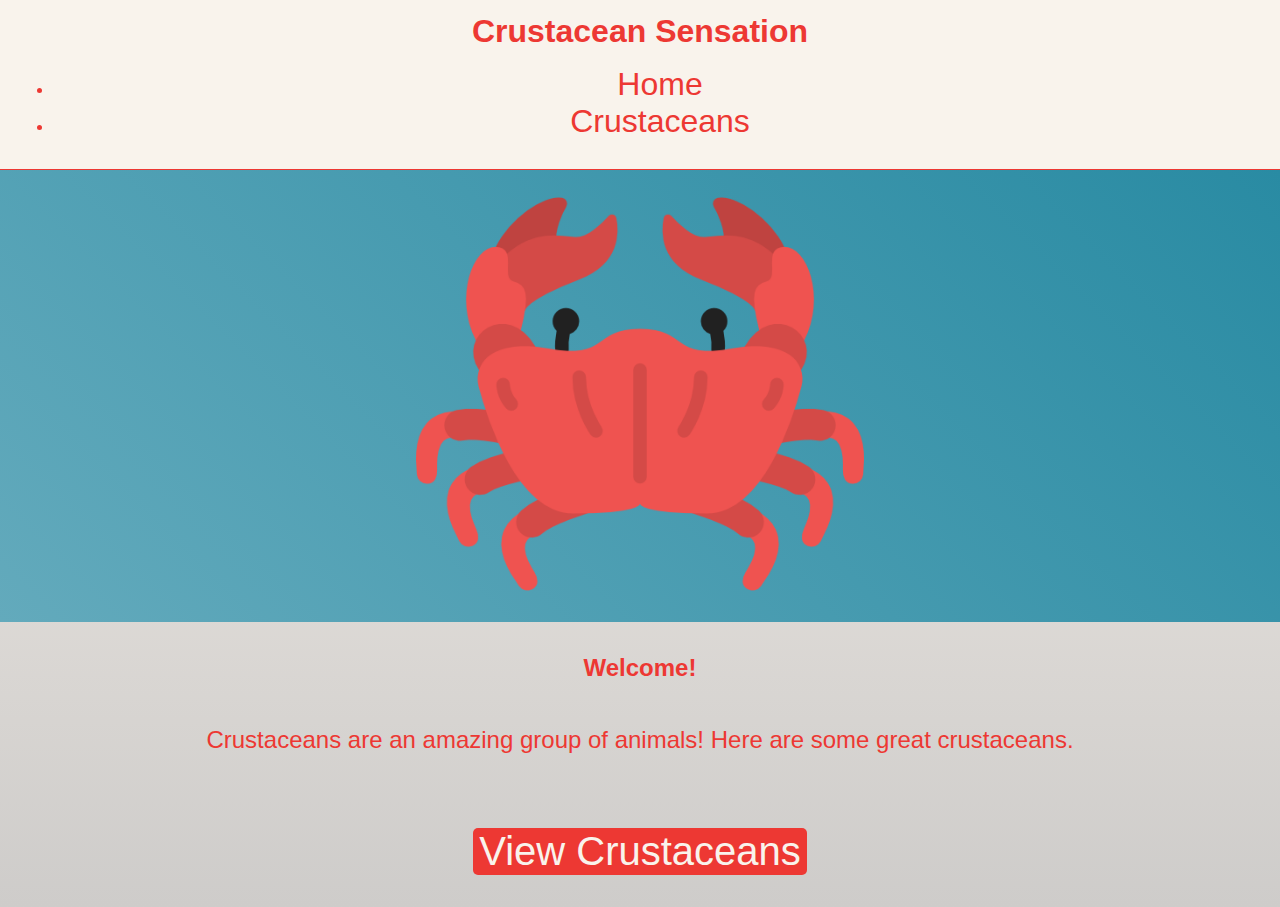
<file: index.html>
<!DOCTYPE html>
<html lang="en">
    <head>
        <title>Crustacean Fan Site</title>
        <link href="https://cdn.jsdelivr.net/npm/bootstrap@5.3.0-alpha3/dist/css/bootstrap.min.css" rel="stylesheet" integrity="sha384-KK94CHFLLe+nY2dmCWGMq91rCGa5gtU4mk92HdvYe+M/SXH301p5ILy+dN9+nJOZ" crossorigin="anonymous">
        <link rel="stylesheet" href="style.css">
    </head>
    <body>
        <div class="container-fluid">
            <div class="navbar navbar-expand-lg">
                <h1 class="HeaderTitle">Crustacean Sensation</h1>
                <ul class="navbar-nav ms-auto">
                    <li class="TableLinks nav-item">
                        <a href="index.html" class="Links">Home</a>
                    </li>
                    <li class="TableLinks nav-item">
                        <a href="about.html" class="Links">Crustaceans</a>
                    </li>
                </li>
            </div>
            <div class="row">
                <div class="col CrabImageSection">
                    <img class="CrabImg"src="Images/Crab.png">
                </div>
            </div>
        </div>
             
        <div class="IntroSection">
            <h2>Welcome!</h2>
            <p>Crustaceans are an amazing group of animals! Here are some great crustaceans.</p>
        </div>
        <br>
        <button class="CrustaceanButton" onclick="location.href='about.html'">View Crustaceans</button>
    </body>
</html>
</file>
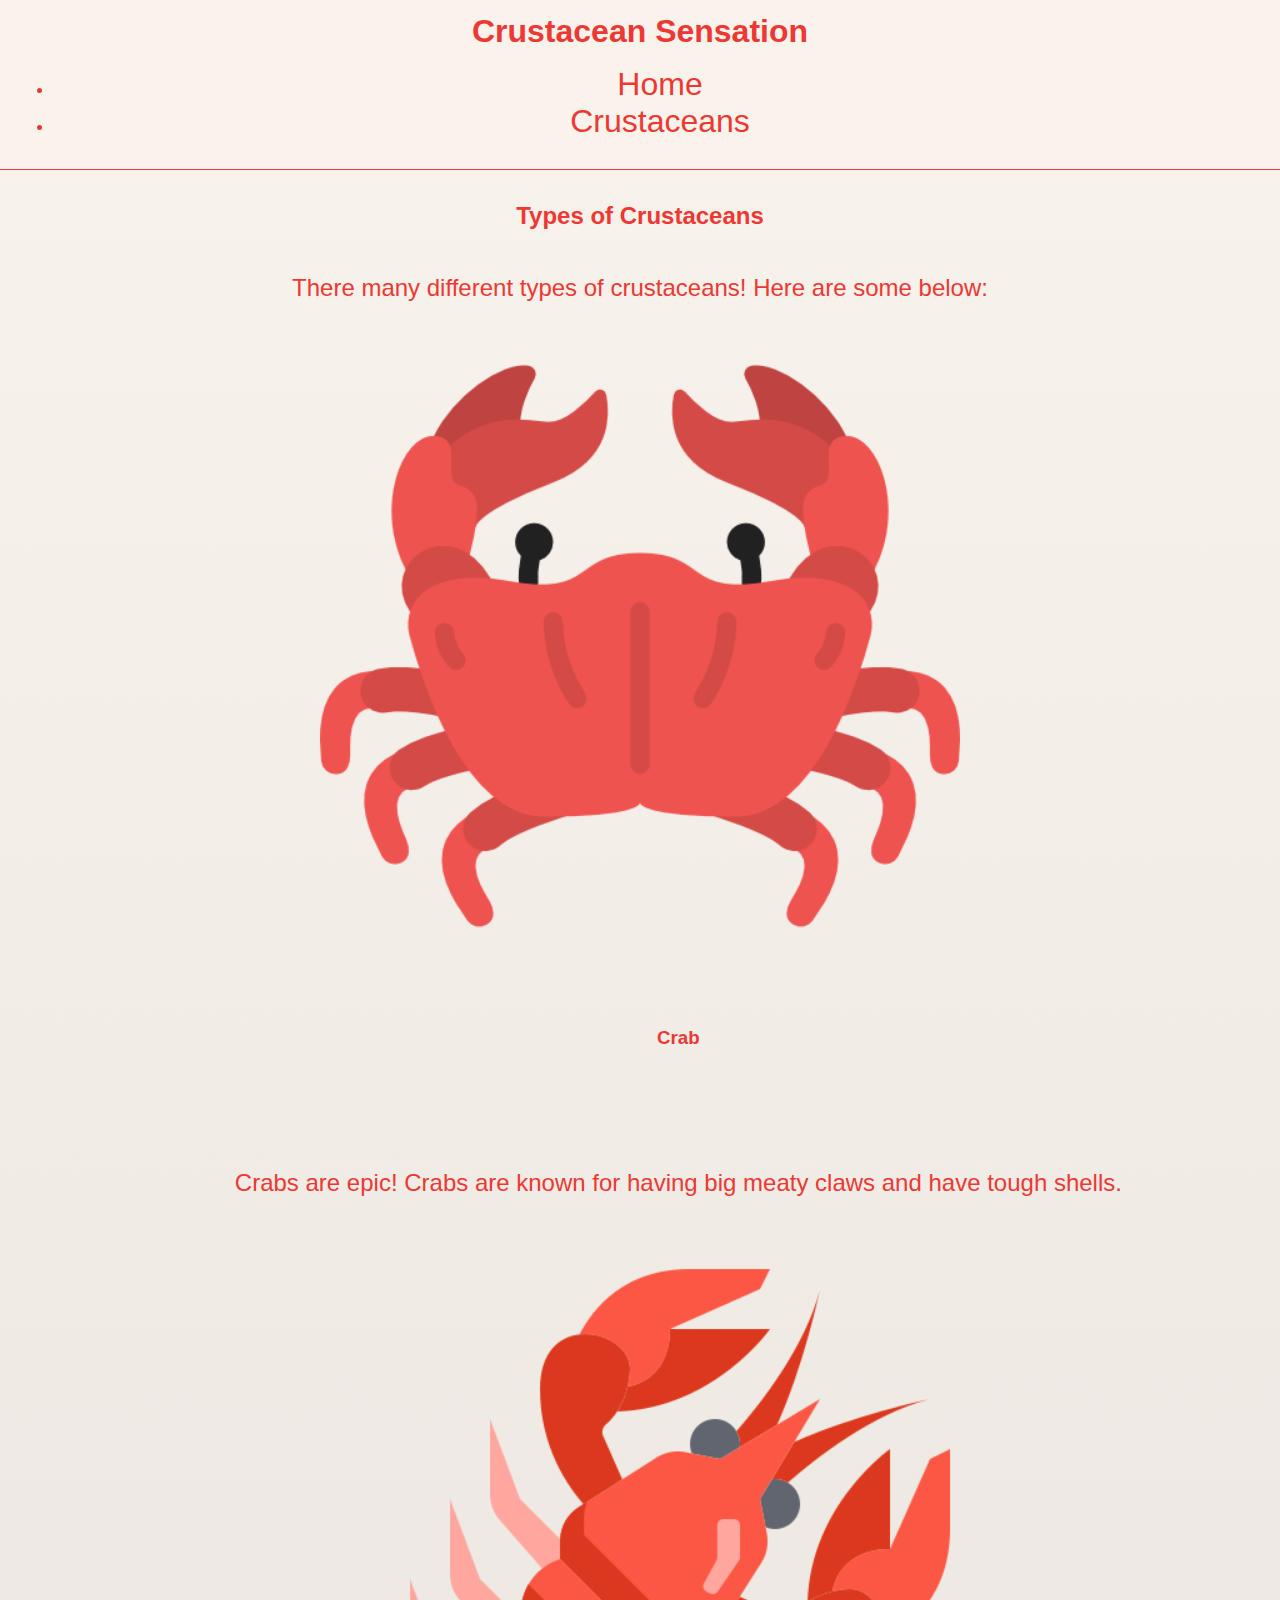
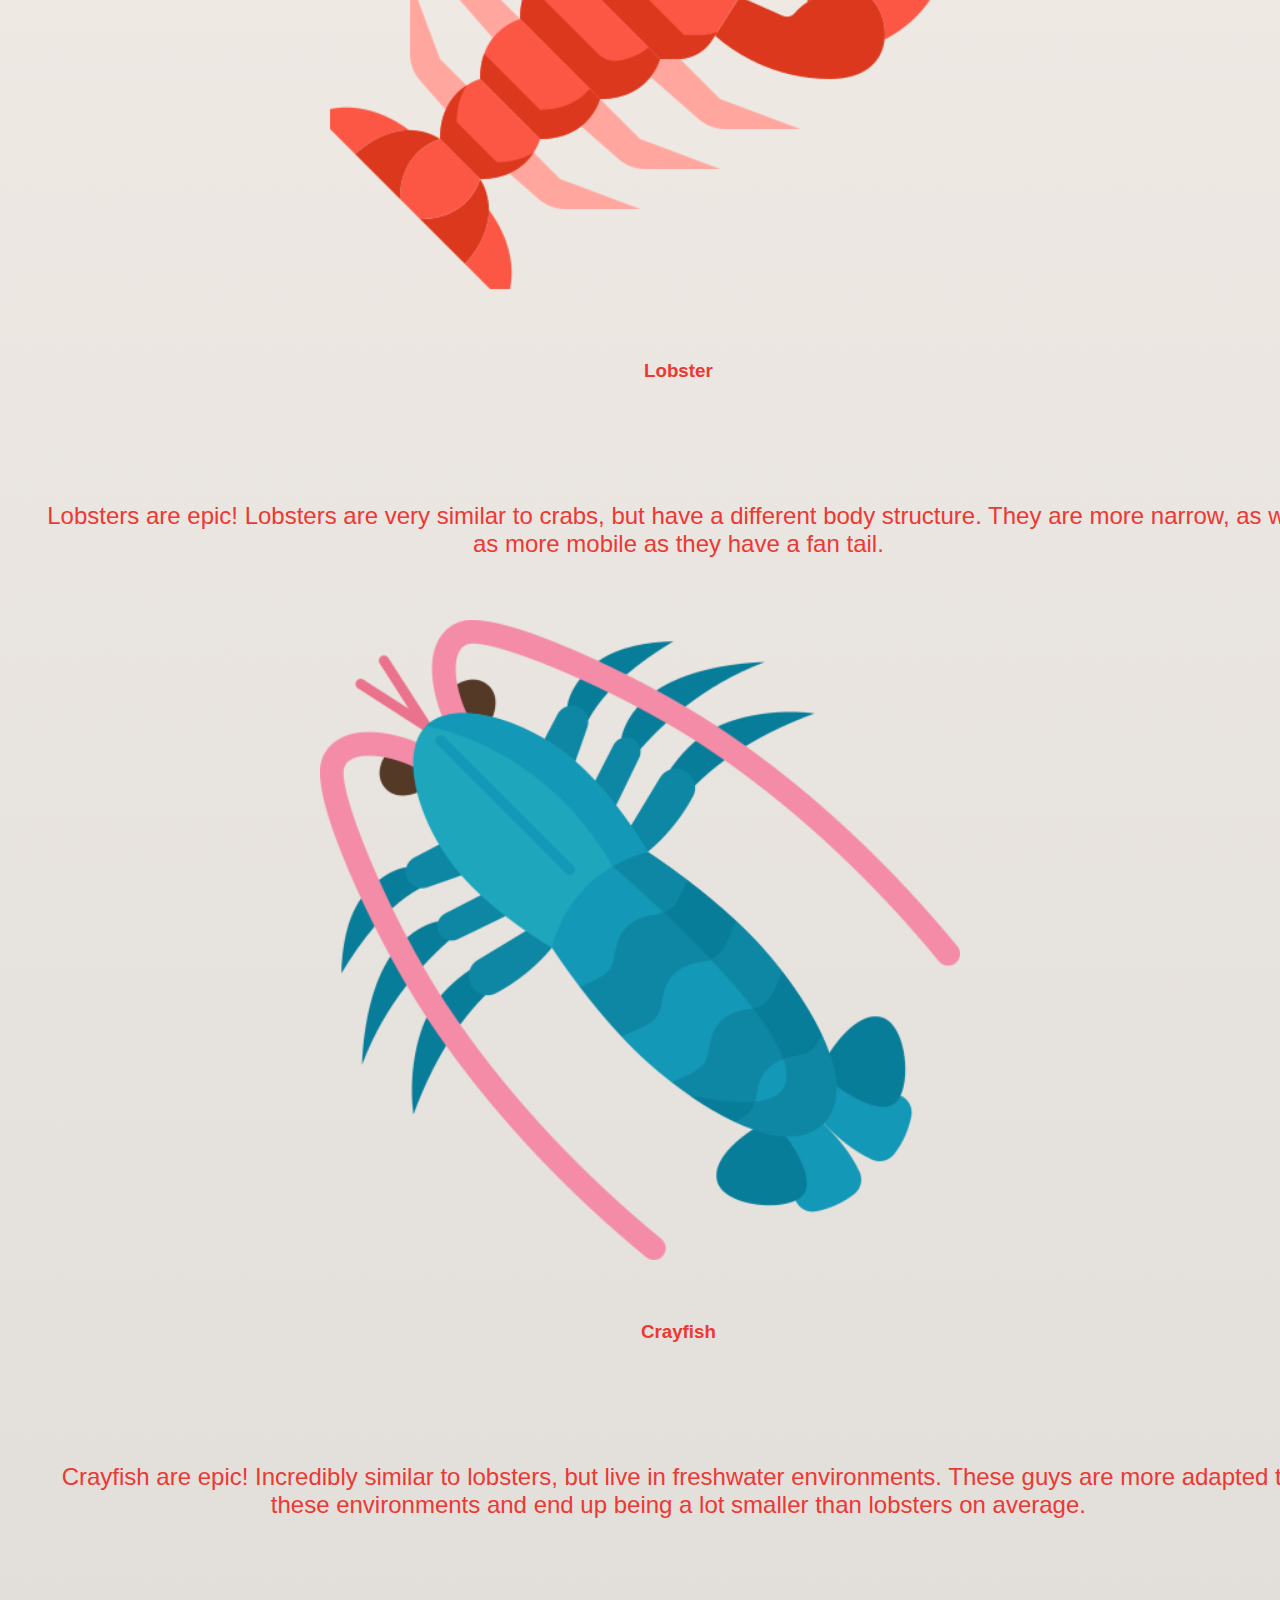
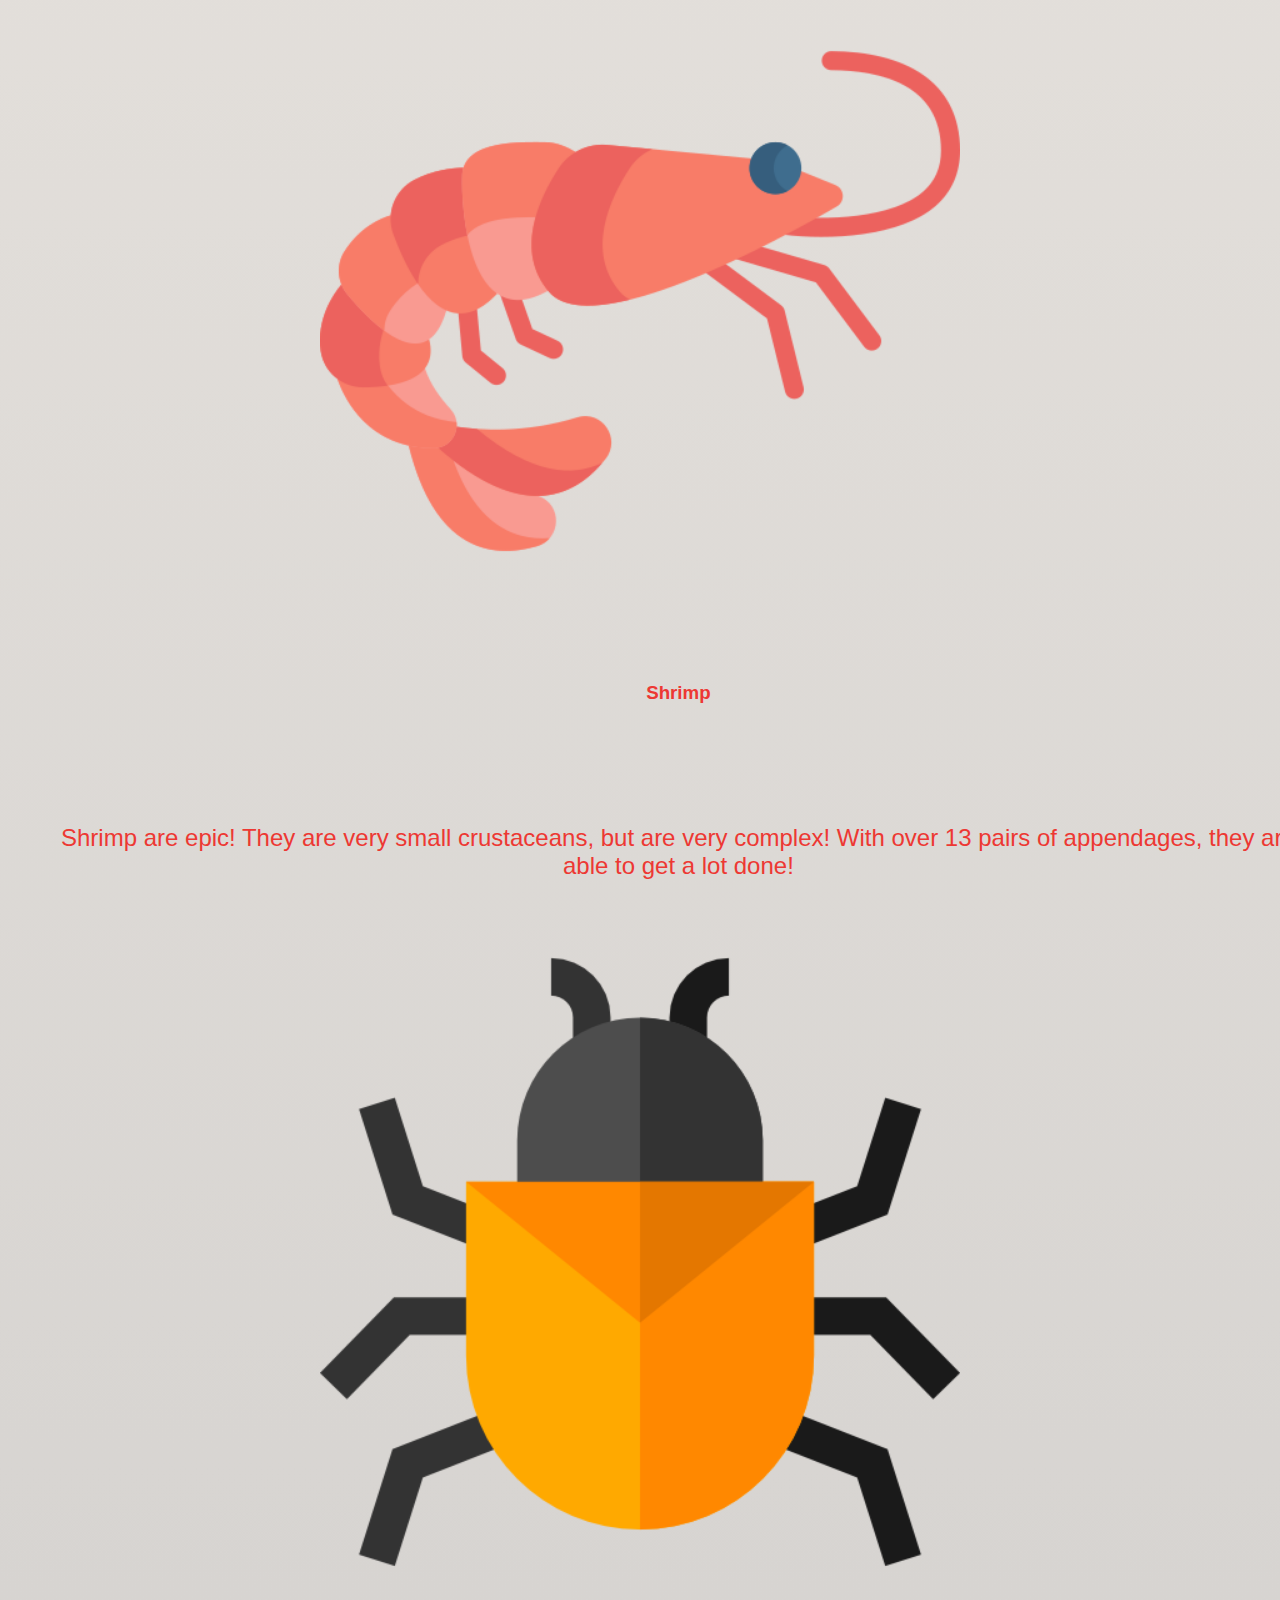
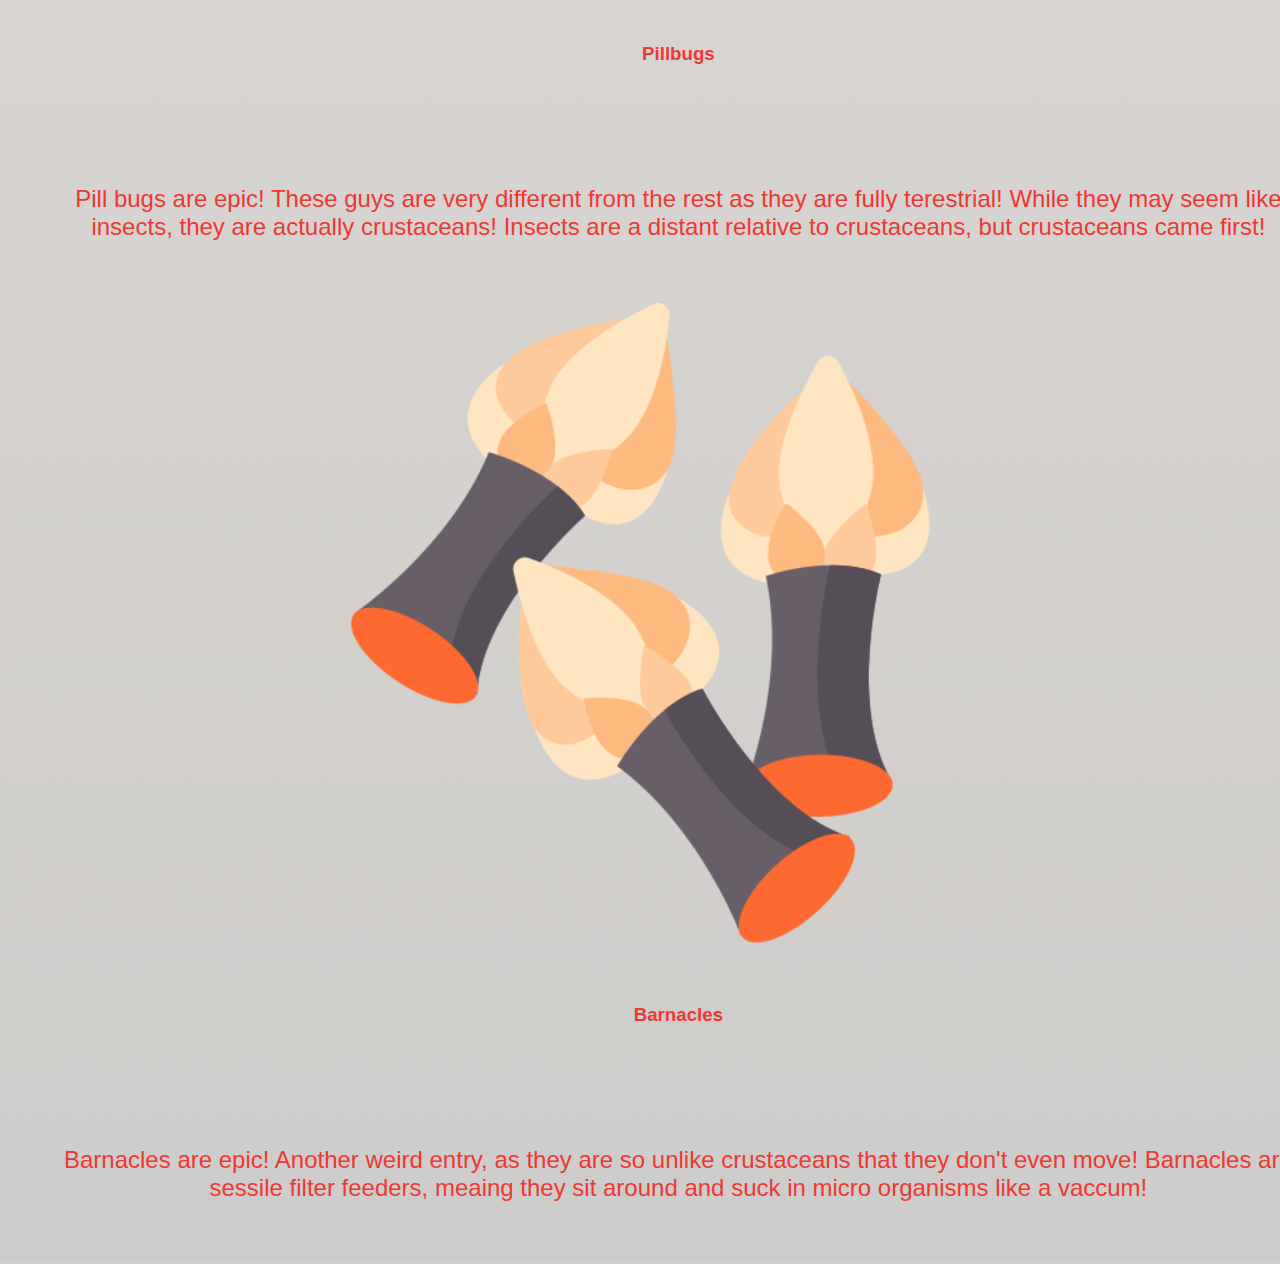
<file: about.html>
<!DOCTYPE html>
<html lang="en">
    <head>
        <title>Crustaceans</title>
        <link href="https://cdn.jsdelivr.net/npm/bootstrap@5.3.0-alpha3/dist/css/bootstrap.min.css" rel="stylesheet" integrity="sha384-KK94CHFLLe+nY2dmCWGMq91rCGa5gtU4mk92HdvYe+M/SXH301p5ILy+dN9+nJOZ" crossorigin="anonymous">
        <link rel="stylesheet" href="style.css">
    </head>
    <body>
        <div class="container-fluid">
            <div class="navbar navbar-expand-lg">
                <h1 class="HeaderTitle">Crustacean Sensation</h1>
                <ul class="navbar-nav ms-auto">
                    <li class="TableLinks nav-item">
                        <a href="index.html" class="Links">Home</a>
                    </li>
                    <li class="TableLinks nav-item">
                        <a href="about.html" class="Links">Crustaceans</a>
                    </li>
                </li>
            </div>
        </div>
        <h2>Types of Crustaceans</h2>
        <p>There many different types of crustaceans! Here are some below:</p>
        <div class="row">
            <div class="col-lg-4 col-md-6 dataSection">
                <img class="TableImg" src="Images/Crab.png">
                <h3 class="CrustData"><strong>Crab</strong></h3>
                <p class="CrustData">Crabs are epic! Crabs are known for having big meaty claws and have tough shells.</p>
            </div>
            <div class="col-lg-4 col-md-6 dataSection">
                <img class="TableImg" src="Images/Lobster.png">
                <h3 class="CrustData"><strong>Lobster</strong></h3>
                <p class="CrustData">Lobsters are epic! Lobsters are very similar to crabs, but have a different body structure. They are more narrow, as well as more mobile as they have a fan tail.</p>
            </div>
            <div class="col-lg-4 col-md-6 dataSection">
                <img class="TableImg" src="Images/Crayfish.png">
                <h3 class="CrustData"><strong>Crayfish</strong></h3>
                <p class="CrustData">Crayfish are epic! Incredibly similar to lobsters, but live in freshwater environments. These guys are more adapted to these environments and end up being a lot smaller than lobsters on average.</p>
            </div>
            <div class="col-lg-4 col-md-6 dataSection">
                <img class="TableImg" src="Images/Shrimp.png">
                <h3 class="CrustData"><strong>Shrimp</strong></h3>
                <p class="CrustData">Shrimp are epic! They are very small crustaceans, but are very complex! With over 13 pairs of appendages, they are able to get a lot done!</p>
            </div>
            <div class="col-lg-4 col-md-6 dataSection">
                <img class="TableImg" src="Images/Pillbug.png">
                <h3 class="CrustData"><strong>Pillbugs</strong></h3>
                <p class="CrustData">Pill bugs are epic! These guys are very different from the rest as they are fully terestrial! While they may seem like insects, they are actually crustaceans! Insects are a distant relative to crustaceans, but crustaceans came first!</p>
            </div>
            <div class="col-lg-4 col-md-6 dataSection">
                <img class="TableImg" src="Images/Barnacles.png">
                <h3 class="CrustData"><strong>Barnacles</strong></h3>
                <p class="CrustData">Barnacles are epic! Another weird entry, as they are so unlike crustaceans that they don't even move! Barnacles are sessile filter feeders, meaing they sit around and suck in micro organisms like a vaccum!</p>
            </div>
        </div>
    </body>
</html>
</file>
<file: style.css>
body{
    text-align: center;
    margin: 0;
    font-family: 'Gill Sans', 'Gill Sans MT', Calibri, 'Trebuchet MS', sans-serif;
    background-image: linear-gradient(180deg, #F9F3EC, #ceccca);
    color: #ED3833;
}

h1{
    margin: 0;
}

p{
    font-size: 1.5rem;
    display: inline-block;
}

h2{
    padding-top: 1%;
}

.container-fluid{
    width: 100%;
    padding: 0;
}

.navbar{
    padding: 1%;
    background-color: #F9F3EC;
    border-bottom: 1px solid;
    border-color: #ED3833;
}

.HeaderTitle{
    color: #ED3833;
}

.TableLinks{
    padding: 0 1rem;
}

.CrabImageSection{
    width: 100%;
    background-image: linear-gradient(45deg, #63AABC, #298ba3);
    margin: 0;
}

.CrabImg{
    width: 35%;
}

.CrustaceanButton{
    border-radius: 5px;
    background-color: #ED3833;
    color: #F9F3EC;
    font-size: 2.5rem;
    border-style: none;
    margin: 2rem;
}

.CrustaceanButton:hover{
    background-color: #9f2622;
    font-size: 3rem;
}

.Links{
    text-decoration: none;
    color: #ED3833;
    font-size: 2rem;
}

.Links:hover{
    color: #641917;
}

.row{
    width: 100%;
    margin: 0;
}

/* About Section */

.dataSection
{
    padding: 0;
}

.CrustData{
    padding: 3%;
    width: 100%;
    text-align: center;
}

.TableImg{
    width: 50%;
    display: inline-block;
}

.TableImg:hover{
    width: 55%;
}
</file>
